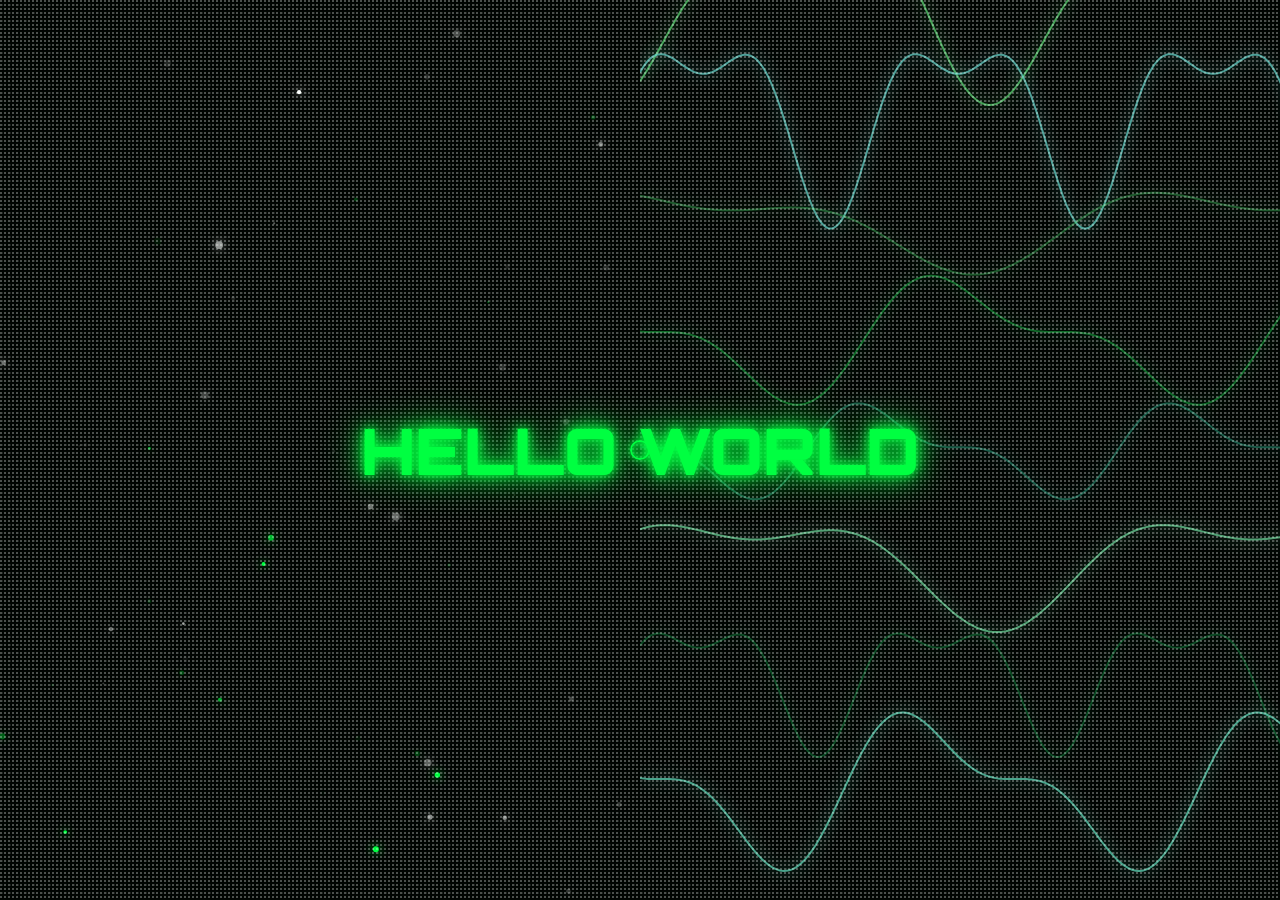
<file: index.html>
<!DOCTYPE html>
<html lang="en">
<head>
    <meta charset="UTF-8">
    <meta name="viewport" content="width=device-width, initial-scale=1.0">
    <title>Dithered Hello World</title>
    <link rel="stylesheet" href="style.css">
</head>
<body>
    <div class="container">
        <div class="dither-layer"></div>
        <div class="dither-layer"></div>
        <div class="dither-layer"></div>
        <div class="scanlines"></div>
        
        <div class="hello-world" id="helloWorld">
            HELLO WORLD
        </div>
        
        <div class="cursor" id="cursor"></div>
        
        <canvas id="particleCanvas"></canvas>
        <canvas id="waveCanvas"></canvas>
    </div>

    <script src="script.js"></script>
</body>
</html>
</file>
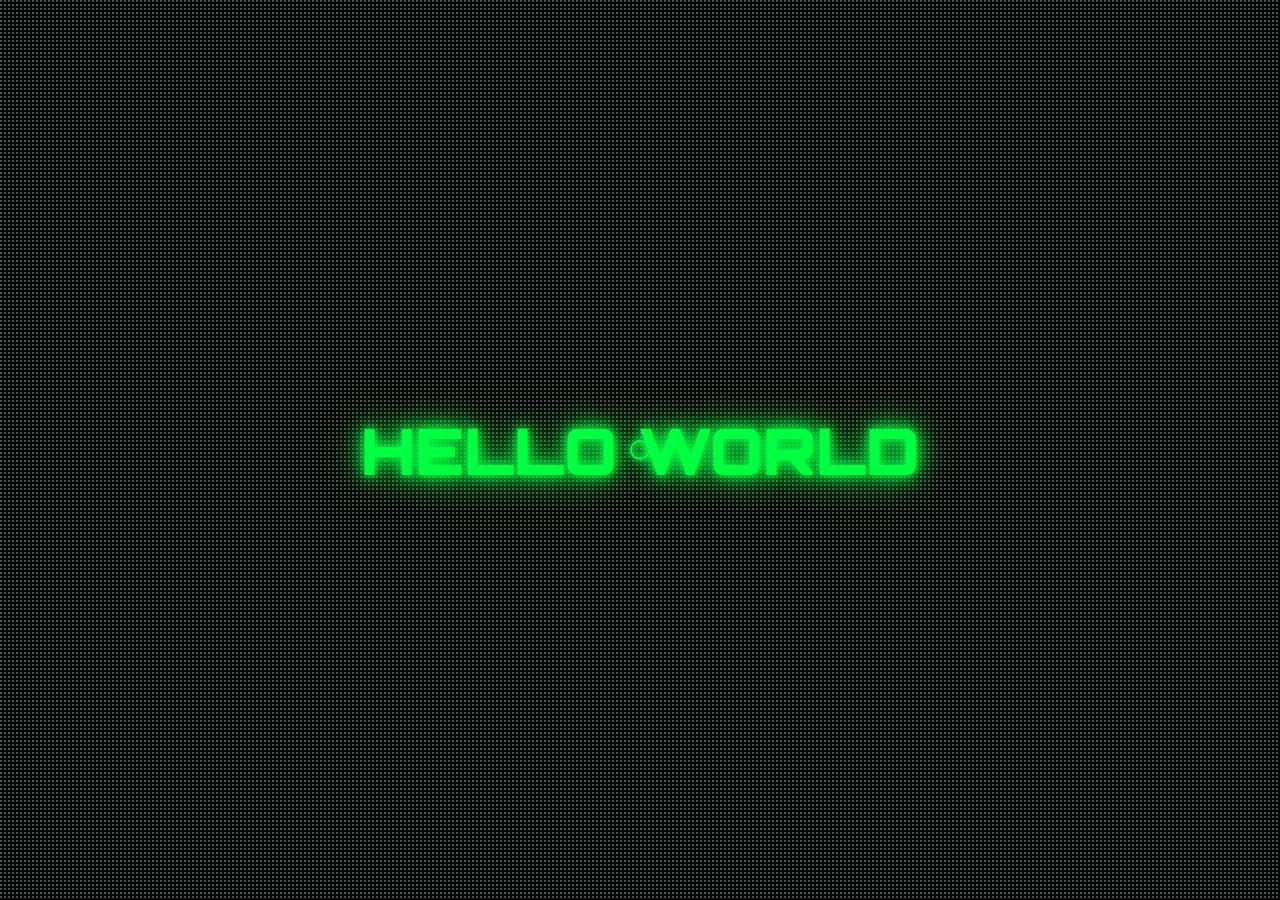
<file: Dithering Hello World/index.html>
<!DOCTYPE html>
<html lang="en">
<head>
    <meta charset="UTF-8">
    <meta name="viewport" content="width=device-width, initial-scale=1.0">
    <title>Dithered Hello World</title>
    <style>
        @import url('https://fonts.googleapis.com/css2?family=Orbitron:wght@400;700;900&display=swap');
        
        * {
            margin: 0;
            padding: 0;
            box-sizing: border-box;
        }
        
        body {
            background: #000;
            overflow: hidden;
            cursor: none;
            font-family: 'Orbitron', monospace;
            height: 100vh;
        }
        
        .container {
            position: relative;
            width: 100vw;
            height: 100vh;
            display: flex;
            align-items: center;
            justify-content: center;
        }
        
        .hello-world {
            font-size: 4rem;
            font-weight: 900;
            color: #00ff41;
            text-shadow: 
                0 0 10px #00ff41,
                0 0 20px #00ff41,
                0 0 40px #00ff41;
            position: absolute;
            transition: all 0.1s ease-out;
            user-select: none;
            z-index: 10;
            text-align: center;
            white-space: nowrap;
        }
        
        .dither-layer {
            position: absolute;
            top: 0;
            left: 0;
            width: 100%;
            height: 100%;
            pointer-events: none;
            opacity: 0.3;
            background-image: 
                radial-gradient(circle at 25% 25%, #fff 1px, transparent 1px),
                radial-gradient(circle at 75% 75%, #fff 1px, transparent 1px);
            background-size: 4px 4px;
            background-position: 0 0, 2px 2px;
            animation: dither 0.2s infinite alternate;
        }
        
        .dither-layer:nth-child(2) {
            opacity: 0.2;
            background-image: 
                radial-gradient(circle at 50% 50%, #00ff41 0.5px, transparent 0.5px);
            background-size: 6px 6px;
            animation: dither 0.3s infinite alternate-reverse;
        }
        
        .dither-layer:nth-child(3) {
            opacity: 0.1;
            background-image: 
                radial-gradient(circle at 33% 66%, #fff 0.8px, transparent 0.8px);
            background-size: 8px 8px;
            animation: dither 0.4s infinite;
        }
        
        @keyframes dither {
            0% { transform: translate(0, 0); }
            100% { transform: translate(1px, 1px); }
        }
        
        .scanlines {
            position: absolute;
            top: 0;
            left: 0;
            width: 100%;
            height: 100%;
            background: linear-gradient(
                transparent 0%,
                rgba(0, 255, 65, 0.03) 50%,
                transparent 51%,
                rgba(0, 255, 65, 0.03) 100%
            );
            background-size: 100% 4px;
            animation: scanlines 0.1s linear infinite;
            pointer-events: none;
        }
        
        @keyframes scanlines {
            0% { background-position: 0 0; }
            100% { background-position: 0 4px; }
        }
        
        .cursor {
            position: absolute;
            width: 20px;
            height: 20px;
            border: 2px solid #00ff41;
            border-radius: 50%;
            transform: translate(-50%, -50%);
            transition: all 0.1s ease-out;
            box-shadow: 
                0 0 10px #00ff41,
                inset 0 0 10px #00ff41;
            z-index: 20;
        }
        
        .trail {
            position: absolute;
            width: 6px;
            height: 6px;
            background: #00ff41;
            border-radius: 50%;
            opacity: 0.7;
            transform: translate(-50%, -50%);
            animation: fade 0.5s ease-out forwards;
        }
        
        @keyframes fade {
            0% { opacity: 0.7; transform: translate(-50%, -50%) scale(1); }
            100% { opacity: 0; transform: translate(-50%, -50%) scale(0.5); }
        }
        
        @media (max-width: 768px) {
            .hello-world {
                font-size: 2.5rem;
            }
        }
        
        @media (max-width: 480px) {
            .hello-world {
                font-size: 1.8rem;
            }
        }
    </style>
</head>
<body>
    <div class="container">
        <div class="dither-layer"></div>
        <div class="dither-layer"></div>
        <div class="dither-layer"></div>
        <div class="scanlines"></div>
        
        <div class="hello-world" id="helloWorld">
            HELLO WORLD
        </div>
        
        <div class="cursor" id="cursor"></div>
    </div>

    <script>
        const helloWorld = document.getElementById('helloWorld');
        const cursor = document.getElementById('cursor');
        const container = document.querySelector('.container');
        
        let mouseX = window.innerWidth / 2;
        let mouseY = window.innerHeight / 2;
        let trails = [];
        
        // Initialize positions
        cursor.style.left = mouseX + 'px';
        cursor.style.top = mouseY + 'px';
        
        document.addEventListener('mousemove', (e) => {
            mouseX = e.clientX;
            mouseY = e.clientY;
            
            // Update cursor position
            cursor.style.left = mouseX + 'px';
            cursor.style.top = mouseY + 'px';
            
            // Calculate distance from center for text offset
            const centerX = window.innerWidth / 2;
            const centerY = window.innerHeight / 2;
            
            const offsetX = (mouseX - centerX) * 0.1;
            const offsetY = (mouseY - centerY) * 0.1;
            
            // Move hello world text with easing
            helloWorld.style.transform = `translate(${offsetX}px, ${offsetY}px)`;
            
            // Add dither effect based on movement speed
            const intensity = Math.min(Math.abs(offsetX) + Math.abs(offsetY), 100) / 100;
            helloWorld.style.filter = `contrast(${1 + intensity * 0.5}) brightness(${1 + intensity * 0.3})`;
            
            // Create trail effect
            createTrail(mouseX, mouseY);
        });
        
        function createTrail(x, y) {
            const trail = document.createElement('div');
            trail.className = 'trail';
            trail.style.left = x + 'px';
            trail.style.top = y + 'px';
            container.appendChild(trail);
            
            trails.push(trail);
            
            // Remove trail after animation
            setTimeout(() => {
                if (trail.parentNode) {
                    trail.parentNode.removeChild(trail);
                }
                trails = trails.filter(t => t !== trail);
            }, 500);
            
            // Limit number of trails for performance
            if (trails.length > 20) {
                const oldTrail = trails.shift();
                if (oldTrail.parentNode) {
                    oldTrail.parentNode.removeChild(oldTrail);
                }
            }
        }
        
        // Add periodic glitch effects
        setInterval(() => {
            const glitchIntensity = Math.random();
            if (glitchIntensity > 0.8) {
                helloWorld.style.textShadow = `
                    ${Math.random() * 4 - 2}px ${Math.random() * 4 - 2}px 10px #ff0000,
                    ${Math.random() * 4 - 2}px ${Math.random() * 4 - 2}px 20px #00ff41,
                    ${Math.random() * 4 - 2}px ${Math.random() * 4 - 2}px 40px #0080ff
                `;
                
                setTimeout(() => {
                    helloWorld.style.textShadow = `
                        0 0 10px #00ff41,
                        0 0 20px #00ff41,
                        0 0 40px #00ff41
                    `;
                }, 100);
            }
        }, 200);
        
        // Handle window resize
        window.addEventListener('resize', () => {
            mouseX = window.innerWidth / 2;
            mouseY = window.innerHeight / 2;
            cursor.style.left = mouseX + 'px';
            cursor.style.top = mouseY + 'px';
            helloWorld.style.transform = 'translate(0px, 0px)';
        });
    </script>
</body>
</html>
</file>
<file: style.css>
@import url('https://fonts.googleapis.com/css2?family=Orbitron:wght@400;700;900&display=swap');

* {
    margin: 0;
    padding: 0;
    box-sizing: border-box;
}

body {
    background: #000;
    overflow: hidden;
    cursor: none;
    font-family: 'Orbitron', monospace;
    height: 100vh;
}

.container {
    position: relative;
    width: 100vw;
    height: 100vh;
    display: flex;
    align-items: center;
    justify-content: center;
}

.hello-world {
    font-size: 4rem;
    font-weight: 900;
    color: #00ff41;
    text-shadow: 
        0 0 10px #00ff41,
        0 0 20px #00ff41,
        0 0 40px #00ff41;
    position: absolute;
    transition: all 0.1s ease-out;
    user-select: none;
    z-index: 10;
    text-align: center;
    white-space: nowrap;
}

.dither-layer {
    position: absolute;
    top: 0;
    left: 0;
    width: 100%;
    height: 100%;
    pointer-events: none;
    opacity: 0.3;
    background-image: 
        radial-gradient(circle at 25% 25%, #fff 1px, transparent 1px),
        radial-gradient(circle at 75% 75%, #fff 1px, transparent 1px);
    background-size: 4px 4px;
    background-position: 0 0, 2px 2px;
    animation: dither 0.2s infinite alternate;
}

.dither-layer:nth-child(2) {
    opacity: 0.2;
    background-image: 
        radial-gradient(circle at 50% 50%, #00ff41 0.5px, transparent 0.5px);
    background-size: 6px 6px;
    animation: dither 0.3s infinite alternate-reverse;
}

.dither-layer:nth-child(3) {
    opacity: 0.1;
    background-image: 
        radial-gradient(circle at 33% 66%, #fff 0.8px, transparent 0.8px);
    background-size: 8px 8px;
    animation: dither 0.4s infinite;
}

@keyframes dither {
    0% { transform: translate(0, 0); }
    100% { transform: translate(1px, 1px); }
}

.scanlines {
    position: absolute;
    top: 0;
    left: 0;
    width: 100%;
    height: 100%;
    background: linear-gradient(
        transparent 0%,
        rgba(0, 255, 65, 0.03) 50%,
        transparent 51%,
        rgba(0, 255, 65, 0.03) 100%
    );
    background-size: 100% 4px;
    animation: scanlines 0.1s linear infinite;
    pointer-events: none;
}

@keyframes scanlines {
    0% { background-position: 0 0; }
    100% { background-position: 0 4px; }
}

.cursor {
    position: absolute;
    width: 20px;
    height: 20px;
    border: 2px solid #00ff41;
    border-radius: 50%;
    transform: translate(-50%, -50%);
    transition: all 0.1s ease-out;
    box-shadow: 
        0 0 10px #00ff41,
        inset 0 0 10px #00ff41;
    z-index: 20;
}

.trail {
    position: absolute;
    width: 6px;
    height: 6px;
    background: #00ff41;
    border-radius: 50%;
    opacity: 0.7;
    transform: translate(-50%, -50%);
    animation: fade 0.5s ease-out forwards;
}

@keyframes fade {
    0% { opacity: 0.7; transform: translate(-50%, -50%) scale(1); }
    100% { opacity: 0; transform: translate(-50%, -50%) scale(0.5); }
}

@media (max-width: 768px) {
    .hello-world {
        font-size: 2.5rem;
    }
}

/* Laser Cat Styles */
.laser-cat {
    position: absolute;
    z-index: 5;
    animation: float 4s ease-in-out infinite;
}

.cat-body {
    position: relative;
}

.cat-head {
    width: 60px;
    height: 50px;
    background: #00ff41;
    border-radius: 50% 50% 45% 45%;
    position: relative;
    box-shadow: 
        0 0 15px #00ff41,
        inset 0 0 10px rgba(0, 0, 0, 0.3);
    filter: contrast(1.2);
}

.cat-ear {
    width: 0;
    height: 0;
    position: absolute;
    top: -8px;
    border-left: 8px solid transparent;
    border-right: 8px solid transparent;
    border-bottom: 15px solid #00ff41;
    filter: drop-shadow(0 0 5px #00ff41);
}

.cat-ear.left {
    left: 8px;
    transform: rotate(-15deg);
}

.cat-ear.right {
    right: 8px;
    transform: rotate(15deg);
}

.cat-eye {
    width: 8px;
    height: 8px;
    background: #ff0000;
    border-radius: 50%;
    position: absolute;
    top: 15px;
    box-shadow: 
        0 0 10px #ff0000,
        0 0 20px #ff0000,
        inset 0 0 5px #fff;
    animation: blink 3s infinite;
}

.cat-eye.left {
    left: 15px;
}

.cat-eye.right {
    right: 15px;
}

.laser {
    position: absolute;
    top: 50%;
    left: 50%;
    width: 2px;
    height: 200px;
    background: linear-gradient(
        180deg,
        #ff0000 0%,
        #ff4444 50%,
        transparent 100%
    );
    transform: translate(-50%, -50%);
    opacity: 0;
    box-shadow: 
        0 0 5px #ff0000,
        0 0 10px #ff0000;
    animation: laser-pulse 2s infinite;
}

.cat-nose {
    width: 4px;
    height: 3px;
    background: #000;
    position: absolute;
    top: 25px;
    left: 50%;
    transform: translateX(-50%);
    border-radius: 50% 50% 50% 50% / 70% 70% 30% 30%;
}

.cat-mouth {
    width: 12px;
    height: 6px;
    border: 1px solid #000;
    border-top: none;
    border-radius: 0 0 50% 50%;
    position: absolute;
    top: 30px;
    left: 50%;
    transform: translateX(-50%);
}

.cat-tail {
    width: 4px;
    height: 25px;
    background: #00ff41;
    position: absolute;
    top: 40px;
    right: -5px;
    border-radius: 2px;
    transform-origin: top;
    animation: tail-wag 1.5s ease-in-out infinite alternate;
    box-shadow: 0 0 5px #00ff41;
}

@keyframes float {
    0%, 100% { transform: translate(0, 0) rotate(0deg); }
    25% { transform: translate(20px, -15px) rotate(2deg); }
    50% { transform: translate(-10px, -25px) rotate(-1deg); }
    75% { transform: translate(-20px, -10px) rotate(1deg); }
}

@keyframes blink {
    0%, 90%, 100% { opacity: 1; }
    95% { opacity: 0.3; }
}

@keyframes laser-pulse {
    0%, 70% { opacity: 0; }
    75%, 85% { opacity: 0.8; }
    90%, 100% { opacity: 0; }
}

@keyframes tail-wag {
    0% { transform: rotate(-10deg); }
    100% { transform: rotate(10deg); }
}

@media (max-width: 480px) {
    .hello-world {
        font-size: 1.8rem;
    }
    
    .laser-cat {
        transform: scale(0.8);
    }
}
</file>
